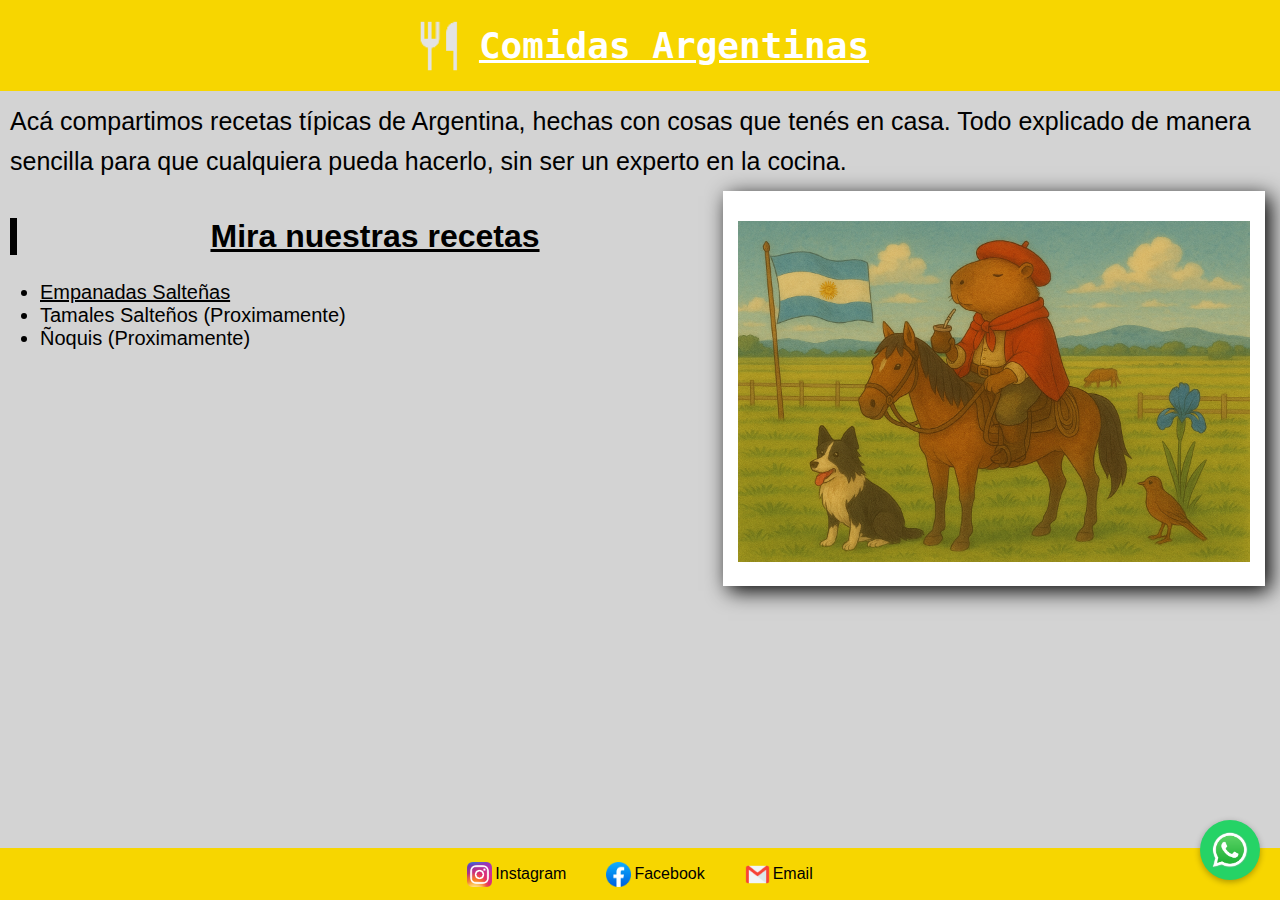
<file: index.html>
<!DOCTYPE html>
<html lang="en">
<head>
    <meta charset="UTF-8">
    <meta name="viewport" content="width=device-width, initial-scale=1.0">
    <link rel="stylesheet" href="CSS/estilos_principal.css">
    <title>Comidas Argentinas</title>
</head>
<body>
    <header>
        <img class="cubiertos" src="Imagenes/Cubiertos.png" alt="Simbolo de cubiertos">
        <H1 class="titulo">Comidas Argentinas</H1>
        
    </header>
    <main>
        <p class="parrafos">Acá compartimos recetas típicas de Argentina, hechas con cosas que tenés en casa. Todo explicado de manera sencilla para que cualquiera pueda hacerlo, sin ser un experto en la cocina.</p>
        <div class="principal">
            <section class="recetasBOX">
                <h2 class="stitulos">Mira nuestras recetas</h2>
                <ul class="listas">
                    <li><a href="Empanadas_Salteñas.html">Empanadas Salteñas</a></li>
                    <li>Tamales Salteños (Proximamente)</li>
                    <li>Ñoquis (Proximamente)</li>
                </ul>
            </section>
            <aside>
                <img class="Carpincho" src="Imagenes/ChatGPT Image 29 oct 2025, 10_00_16 p.m..png" alt="Carpincho gaucho">
            </aside>
        </div>
    </main>
    <footer class="pie-de-pagina">

        <a href="https://www.instagram.com/" target="_blank">
            <div class="links">
                <img class="icono" src="Imagenes/Instagram_icon.png" alt="Instagram_icon">
                <p> Instagram</p>
            </div>
        </a>
        <a href="https://www.facebook.com/" target="_blank">
            <div class="links">
                <img class="icono" src="Imagenes/Facebook_icon.png" alt="Facebook_icon">
                <p> Facebook</p>
            </div>
        </a>
        <a href="mailto:julian_barrionuevo@gmail.com" target="_blank">
            <div class="links">
                <img class="icono" src="Imagenes/Email_icon.png" alt="Email_icon">
                <p> Email</p>
            </div>
        </a>

    </footer>
    <a href="https://wa.me/5491132150605" class="whatsapp" target="_blank">
        <img src="Imagenes/whatsapp_icon.png" alt="WhatsApp">
    </a>
    
</body>
</html>
</file>
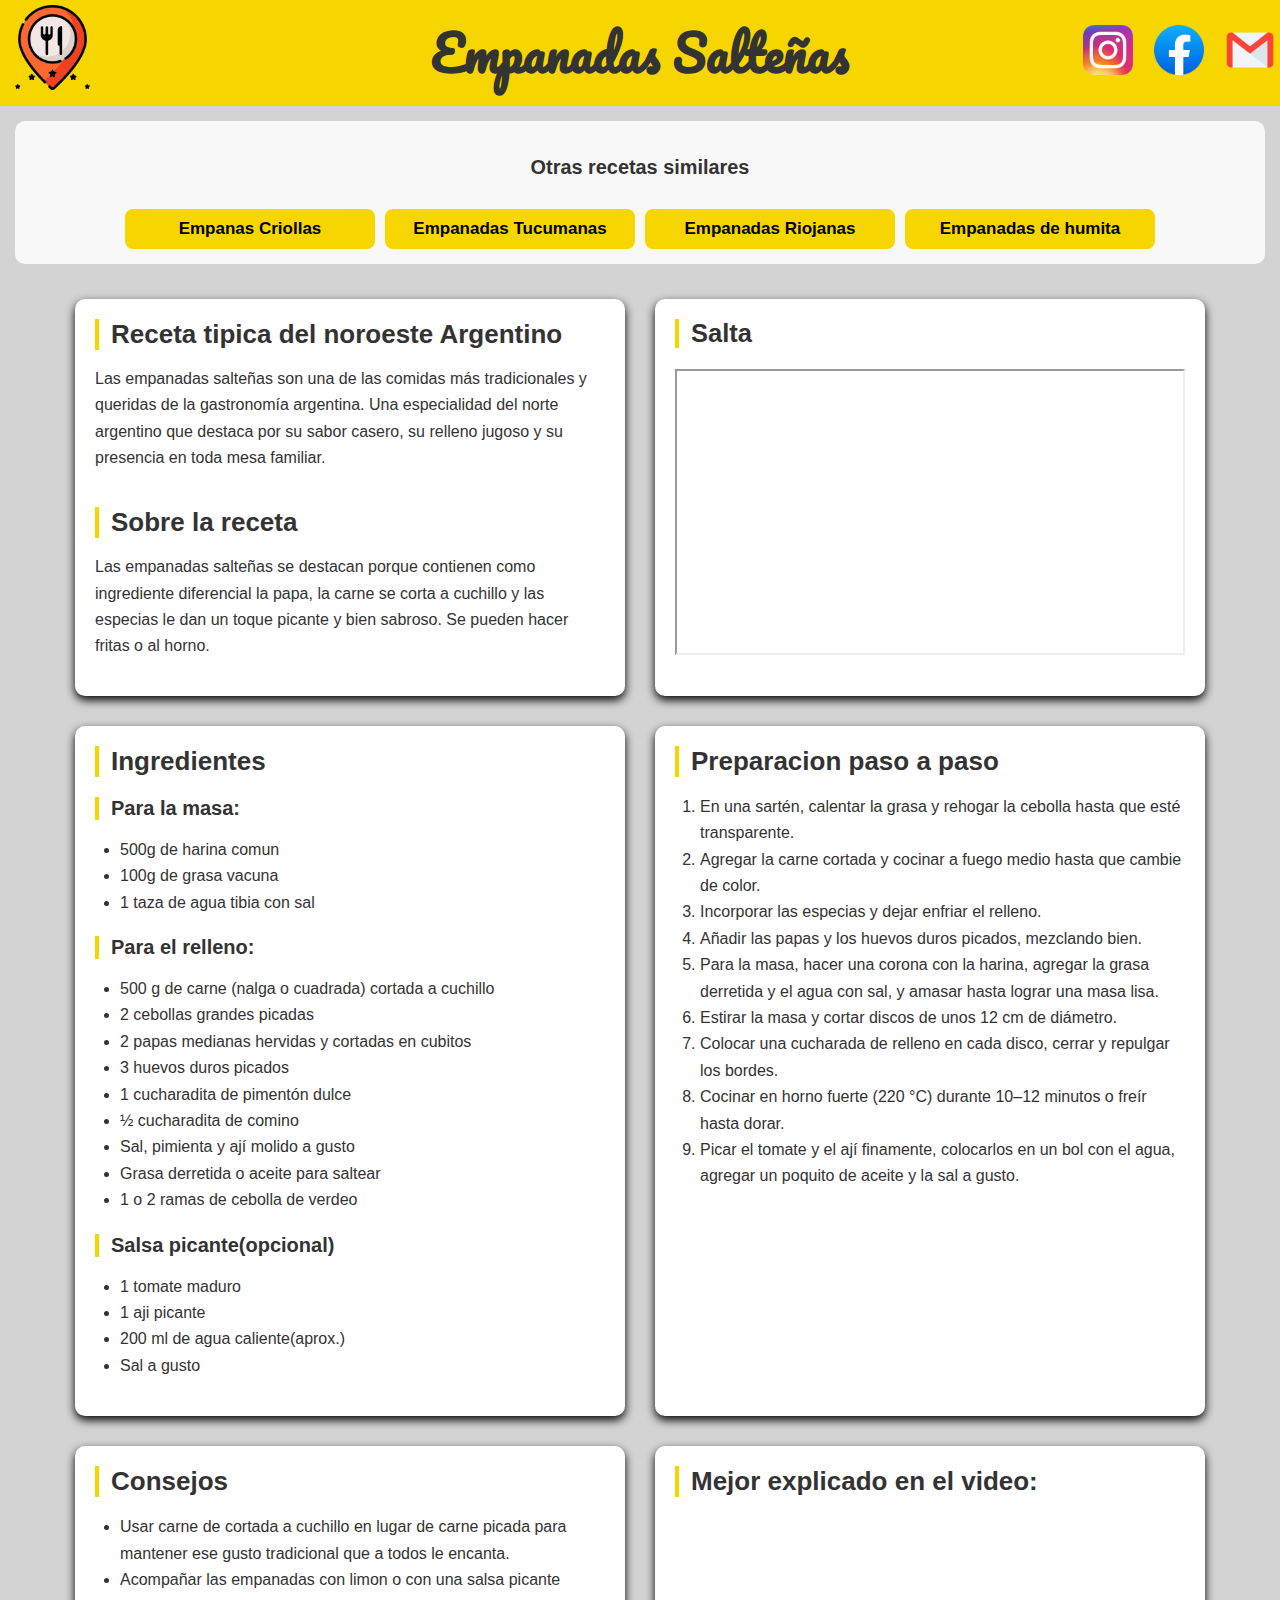
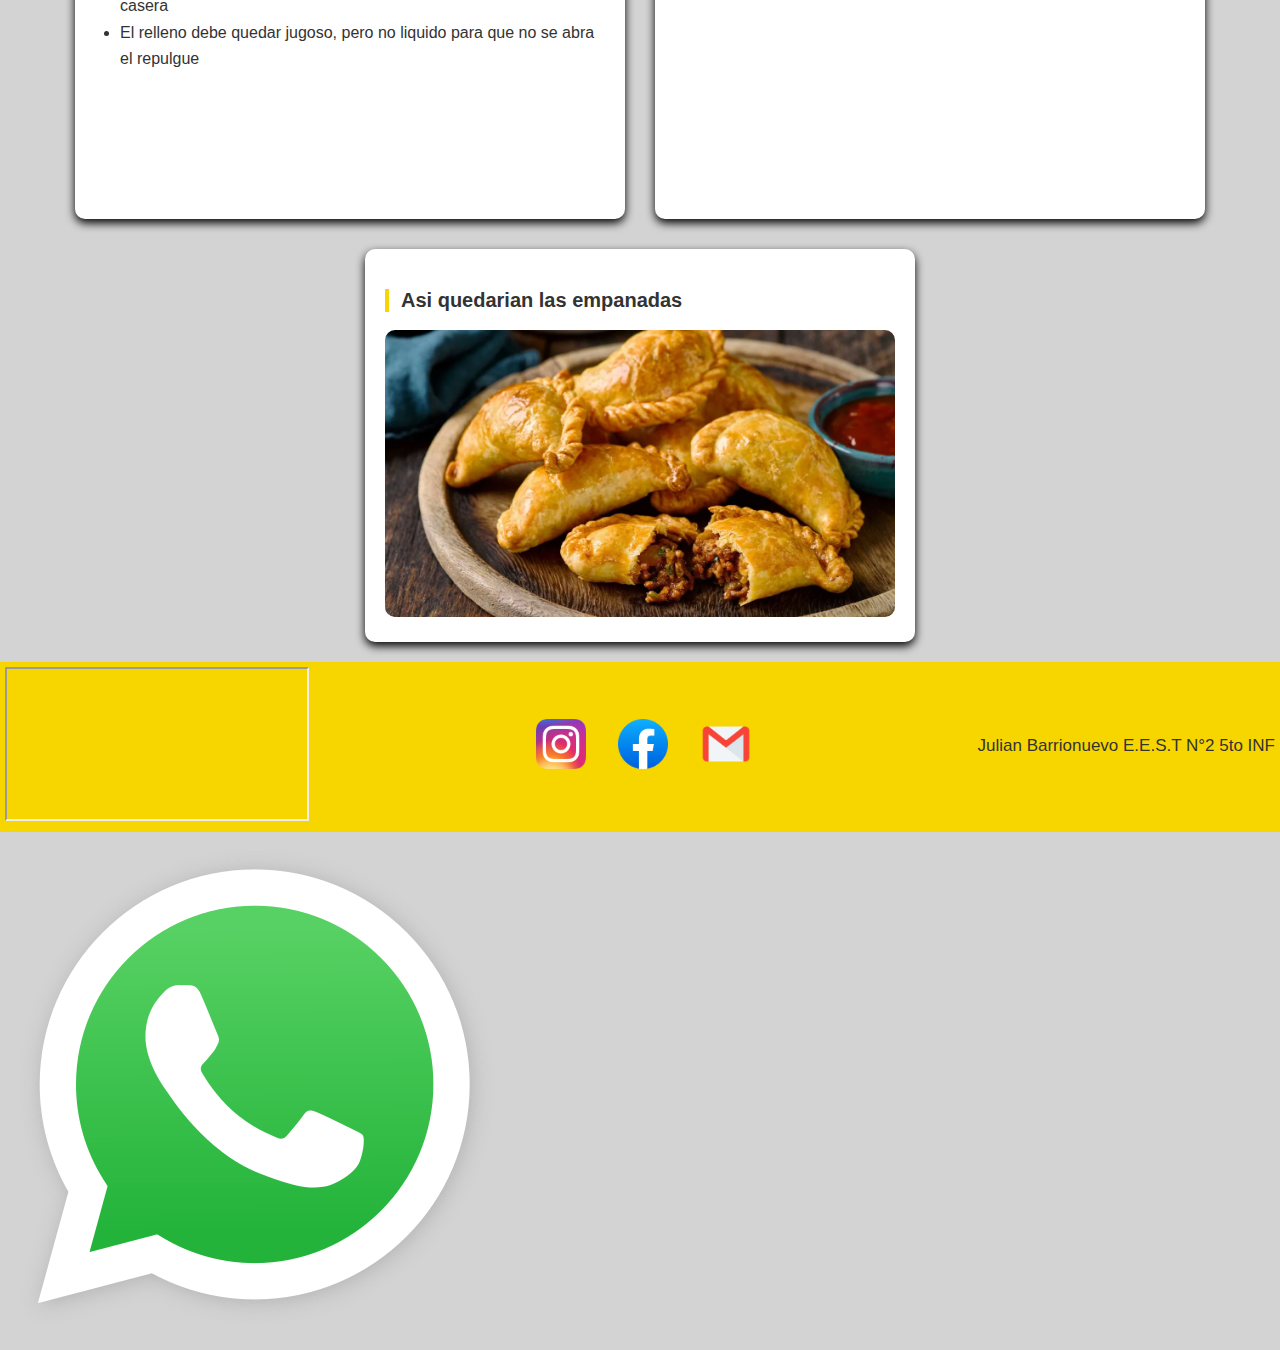
<file: Empanadas_Salteñas.html>
<!DOCTYPE html>
<html lang="en">
<head>
    <meta charset="UTF-8">
    <meta name="viewport" content="width=device-width, initial-scale=1.0">
    <title>Empanadas Salteñas</title>
    <link href="https://cdn.jsdelivr.net/npm/bootstrap@5.3.8/dist/css/bootstrap.min.css" rel="stylesheet" integrity="sha384-sRIl4kxILFvY47J16cr9ZwB07vP4J8+LH7qKQnuqkuIAvNWLzeN8tE5YBujZqJLB" crossorigin="anonymous">
    <link href="https://fonts.googleapis.com/css2?family=Pacifico&display=swap" rel="stylesheet">
    <link rel="stylesheet" href="CSS/estilo_recetas.css">


</head>
<body>
    <header>
        <div class="divisor">
            <img class="Logo" src="Imagenes/Logo.png" alt="Simbolo de cubiertos">
        </div>
        <div class="titulo">
            <h1>Empanadas Salteñas</h1>
        </div>
        <div class="redes">
            <a href="https://www.instagram.com/" target="_blank">
                <div class="links">
                    <img class="icono" src="Imagenes/Instagram_icon.png" alt="Instagram_icon">
                </div>
            </a>
            <a href="https://www.facebook.com/" target="_blank">
                <div class="links">
                    <img class="icono" src="Imagenes/Facebook_icon.png" alt="Facebook_icon">
                </div>
            </a>
            <a href="mailto:julian_barrionuevo@gmail.com" target="_blank">
                <div class="links">
                    <img class="icono" src="Imagenes/Email_icon.png" alt="Email_icon">
                </div>
            </a>
        </div>
    </header>
    <nav class="recetas">
        <h3>Otras recetas similares</h3>
        <div class="botones">
            <div class="boton"><a href="https://cookpad.com/ar/recetas/108474" target="_blank">Empanas Criollas</a></div>
            <div class="boton"><a href="https://www.paulinacocina.net/empanadas-tucumanas/27063" target="_blank">Empanadas Tucumanas</a></div>
            <div class="boton"><a href="https://www.clarin.com/recetas/platos-principales/empanadas-riojanas_7_3uL8LB43Oj.html" target="_blank">Empanadas Riojanas</a></div>
            <div class="boton"><a href="https://www.clarin.com/recetas/platos-principales/empanadas-humita_7_GBc0c-2Y9.html" target="_blank">Empanadas de humita</a></div>
    </nav>
    <main>
        <section class="bloque">
            <h2>Receta tipica del noroeste Argentino</h2>
            <p>Las empanadas salteñas son una de las comidas más tradicionales y queridas de la gastronomía argentina. Una especialidad del norte argentino que destaca por su sabor casero, su relleno jugoso y su presencia en toda mesa familiar.</p>
            <br>
            <h2>Sobre la receta</h2>
            <p>Las empanadas salteñas se destacan porque contienen como ingrediente diferencial la papa, la carne se corta a cuchillo y las especias le dan un toque picante y bien sabroso. Se pueden hacer fritas o al horno.</p>
        </section>
        <section class="mapa">
            <h2>Salta</h2>
            <iframe class="maps" src="https://maps.google.com/maps?q=Salta,Argentina&z=7&output=embed"></iframe>
        </section>
        <section class="bloque">
            <h2>Ingredientes</h2>
                <h3>Para la masa:</h3>
                <ul>
                    <li>500g de harina comun</li>
                    <li>100g de grasa vacuna</li>
                    <li>1 taza de agua tibia con sal</li>
                </ul>
                <h3>Para el relleno:</h3>
                <ul>
                    <li>500 g de carne (nalga o cuadrada) cortada a cuchillo</li>
                    <li>2 cebollas grandes picadas</li>
                    <li>2 papas medianas hervidas y cortadas en cubitos</li>
                    <li>3 huevos duros picados</li>
                    <li>1 cucharadita de pimentón dulce</li>
                    <li>½ cucharadita de comino</li>
                    <li>Sal, pimienta y ají molido a gusto</li>
                    <li>Grasa derretida o aceite para saltear</li>
                    <li>1 o 2 ramas de cebolla de verdeo</li>
                </ul>
                <h3>Salsa picante(opcional)</h3>
                <ul>
                    <li>1 tomate maduro</li>
                    <li>1 aji picante</li>
                    <li>200 ml de agua caliente(aprox.)</li>
                    <li>Sal a gusto</li>
                </ul>
        </section>
        <section class="bloque">
                
            <h2>Preparacion paso a paso</h2>
            <ol>
                <li>En una sartén, calentar la grasa y rehogar la cebolla hasta que esté transparente.</li>
                <li>Agregar la carne cortada y cocinar a fuego medio hasta que cambie de color.</li>
                <li>Incorporar las especias y dejar enfriar el relleno.</li>
                <li>Añadir las papas y los huevos duros picados, mezclando bien.</li>
                <li>Para la masa, hacer una corona con la harina, agregar la grasa derretida y el agua con sal, y amasar hasta lograr una masa lisa.</li>
                <li>Estirar la masa y cortar discos de unos 12 cm de diámetro.</li>
                <li>Colocar una cucharada de relleno en cada disco, cerrar y repulgar los bordes.</li>
                <li>Cocinar en horno fuerte (220 °C) durante 10–12 minutos o freír hasta dorar.</li>
                <li>Picar el tomate y el ají finamente, colocarlos en un bol con el agua, agregar un poquito de aceite y la sal a gusto.</li>
            </ol>
        </section>
        <section class="bloque">
            <h2>Consejos</h2>
                <ul>
                    <li>Usar carne de cortada a cuchillo en lugar de carne picada para mantener ese gusto tradicional que a todos le encanta.</li>
                    <li>Acompañar las empanadas con limon o con una salsa picante casera</li>
                    <li>El relleno debe quedar jugoso, pero no liquido para que no se abra el repulgue</li>
                </ul>
        </section>
        <section class="bloque">
            <h2 class="stitulos">Mejor explicado en el video: </h2>
            <iframe src="https://www.youtube.com/embed/eWPzfMwVN3w" style="width: 100%; aspect-ratio: 16/9; border: 0;" title="Cómo Hacer Empanadas Salteñas - Receta Tradicional del Norte Argentino" frameborder="0" allow="accelerometer; autoplay; clipboard-write; encrypted-media; gyroscope; picture-in-picture; web-share" referrerpolicy="strict-origin-when-cross-origin" allowfullscreen></iframe>
        </section>
        <section class="bloque">
            <h3 class="stitulos">Asi quedarian las empanadas </h3>
                <img class="img" src="Imagenes/Empanadas-presentadas.jpg" alt="Empanadas presentadas con la salsa picante">
        </section>

    </main>
    <footer>
        <div>
            <iframe class="maps" src="https://maps.google.com/maps?q=Salta,Argentina&z=7&output=embed"></iframe>
        </div>

        <div class="redesF">
            <a href="https://www.instagram.com/" target="_blank">
                <div class="links">
                    <img class="icono" src="Imagenes/Instagram_icon.png" alt="Instagram_icon">
                </div>
            </a>
            <a href="https://www.facebook.com/" target="_blank">
                <div class="links">
                    <img class="icono" src="Imagenes/Facebook_icon.png" alt="Facebook_icon">
                </div>
            </a>
            <a href="mailto:julian_barrionuevo@gmail.com" target="_blank">
                <div class="links">
                    <img class="icono" src="Imagenes/Email_icon.png" alt="Email_icon">
                </div>
            </a>
        </div>

        <p>Julian Barrionuevo E.E.S.T N°2 5to INF</p>

    </footer>

    <a href="https://wa.me/5491132150605" class="whatsapp" target="_blank">
        <img src="Imagenes/whatsapp_icon.png" alt="WhatsApp">
    </a>
    




    <script src="https://cdn.jsdelivr.net/npm/bootstrap@5.3.8/dist/js/bootstrap.bundle.min.js" integrity="sha384-FKyoEForCGlyvwx9Hj09JcYn3nv7wiPVlz7YYwJrWVcXK/BmnVDxM+D2scQbITxI" crossorigin="anonymous"></script>
</body>
</html>
</file>
<file: CSS/estilos_principal.css>
body {
    background-color: #d3d3d3; 
    display: flex;
    flex-direction: column;
    background-position: center;
    font-family: 'Segoe UI', Tahoma, Geneva, Verdana, sans-serif;
    color: #ffffff;
    margin: 0;
    padding: 0%;
    min-height: 100vh;
}
main {
    flex: 1;
    display: flex;
    flex-direction: column;
}

header {
    background-color: #f7d600;
    margin: 0%;
    border: 1px solid;
    border-color: transparent;
    display: flex;
    justify-content: center;
    align-items: center;
}
.cubiertos {
    width: 58px;
    height: 58px;
    text-align: center;
    margin-right: 10px;

}
.titulo {
    text-decoration: underline;
    color: #fff;
    font-size: 36px;
    font-weight: 800;
    font-family: 'JetBrains Mono', monospace;
    text-align: center;
}
section {
    flex-direction: column;
    flex:1;
}
aside{
    margin-right: 15px;
    padding: 15px;
    padding-top: 30px;
    padding-bottom: 20px;
    background-color: white;
    margin-bottom: 10px;
    box-shadow: 5px 5px 20px rgb(0, 0, 0);
}
.principal{
    display: flex;
    flex-direction: auto;
    align-items: flex-start;
    
}

.stitulos {
    text-align: center;
    color: #000000;
    font-size: 32px;
    font-weight: 700;
    border-left: 7px solid #000000;
    padding-left: 10px;
    margin-left: 10px;
    text-decoration: underline;
}

.parrafos {
    font-size: 25px;
    line-height: 1.6;
    margin: 10px;
    color: #000000;
    font-weight: 400;
}

.listas {
    color: #000000;
    font-size: 20px;
    font-weight: 400;
}

a{
    color: unset;
}
.Carpincho {
    height: 341px;
    width: 512px;
}
.icono {
    width: 25px;
    height: 25px;
    text-align: center;
}
footer{
    background-color: #f7d600;
    border: 1px solid;
    border-color: transparent;
    color: #000000;
}
.pie-de-pagina {
    display: flex;
    justify-content: center;
    gap: 40px;
    align-items: center;
    justify-content: center;
}
.pie-de-pagina a {
    text-decoration: none;
}
.links  {
    display:flex;
    justify-content: center;
    align-items: center;
    gap: 3px;
}
.whatsapp {
    position: fixed;
    bottom: 20px;
    right: 20px;
    background-color: #25D366;
    border-radius: 50%;
    padding: 10px;
    box-shadow: 0 2px 6px rgba(0, 0, 0, 0.3);
    z-index: 1000;
    transition: transform 0.3s ease;
    }

    .whatsapp:hover {
    transform: scale(1.1);
    }

    .whatsapp img {
    width: 40px;
    height: 40px;
    display: block;
    }
</file>
<file: CSS/estilo_recetas.css>
* {
    box-sizing: border-box;
}

body {
    background-color: #d3d3d3;
    padding: 0px;
    margin: 0px;
    font-family: Arial, sans-serif;
    font-size: 17px;
    color: #333;
}
header{
    background-color: #f7d600;
    display: flex;
    justify-content: space-between;
    flex-wrap: wrap;
    align-items: center;
    border-bottom: 1px solid transparent;
    padding: 5px;
    margin: 0px;
    width: 100%;
    gap: 10px;
}
header * {
    flex-shrink: 0;
}
.divisor,.redes, .titulo, .redesF {
    flex: 1 1 250px;
    display: flex;
    justify-content: center; 
    align-items: center;
}

.divisor{
    justify-content: flex-start;
}
.titulo{
    text-align: center;
}
.titulo h1 {
    font-family: "Pacifico", cursive;
    font-size: 3rem;
    margin: 0;
    text-align: center;
    color: #333;
}

.redes{
    justify-content: flex-end;
    gap: 5%;
}
.Logo{
    width: 100%;
    max-width: 90px;
    height: auto;
    padding-left: 5px;
    padding-bottom: 10px;
}
.icono {
    width: 100%;
    max-width: 50px;
    height: auto;
}
header {
    align-items: center;
}
header > * {
    flex-grow: 1;
    justify-content: center;
}
@media (max-width: 600px) {
    .divisor, .titulo, .redes {
        justify-content: center;
    }
    .titulo h1 {
        font-size: 1.8rem;
    }
}

main{
    background-color: #d3d3d3;
    margin: 0;
    display: flex;
    flex-wrap: wrap;
    justify-content: center;
    padding: 20px;
    gap: 30px;
}

.recetas {
    background-color: #f8f8f8;
    padding: 15px;
    box-sizing: border-box;
    display: flex;
    flex-direction: column;
    align-items: center;
    gap: 10px;
    margin: 15px;
    border-radius: 10px;
}
.botones {
    display: flex;
    flex-wrap: wrap;
    justify-content: center;
    gap: 10px;
    width: 100%;
}

.boton {
    background-color: #f7d600;
    border-radius: 8px;
    padding: 10px 15px;
    text-align: center;
    flex: 1 1 200px;
    max-width: 250px;
}
.boton a{
    text-align: center;
    text-decoration: none;
    display: block;
    font-weight: bold;
    color: #000;
}

.bloque, .mapa {
    background-color: #ffff;
    border: 0px;
    padding: 20px; 
    flex: 1;
    width: 35%;
    border-radius: 10px;
    flex: 1 1 450px;
    max-width: 550px;
    box-shadow: 0 4px 10px black;
}
.maps {
    width: 100%;
    height: 80%;
}
.bloque h2, .bloque h3, .mapa h2{
    margin-top: 0;
    font-family: Arial, sans-serif;
    color: #333;
    padding-left: 12px;
    border-left: 4px solid #f7d600;
}
.bloque h2{
    font-size: 26px;
    margin-bottom: 10px;
}
.bloque h3{
    font-size: 20px;
    margin-top: 20px;
    margin-bottom: 8px;
}
.bloque p, .bloque li {
    font-size: 16px;    
    line-height: 1.65;
}
.bloque ul, .bloque ol{
    padding-left: 25px;
}
.bloque img {
    width: 100%;
    height: auto;
    border-radius: 10px;
    margin-top: 10px;
}
.bloque iframe {
    width: 100%;
    height: auto;
    border-radius: 10px;
    border: none;
}
footer{
    background-color: #f7d600;
    display: flex;
    justify-content: space-between;
    flex-wrap: wrap;
    align-items: center;
    border-bottom: 1px solid transparent;
    padding: 5px;
    margin: 0px;
    width: 100%;
    gap: 10px;
}
.redesF {
    justify-content: center;
    gap: 5%;
}
</file>
